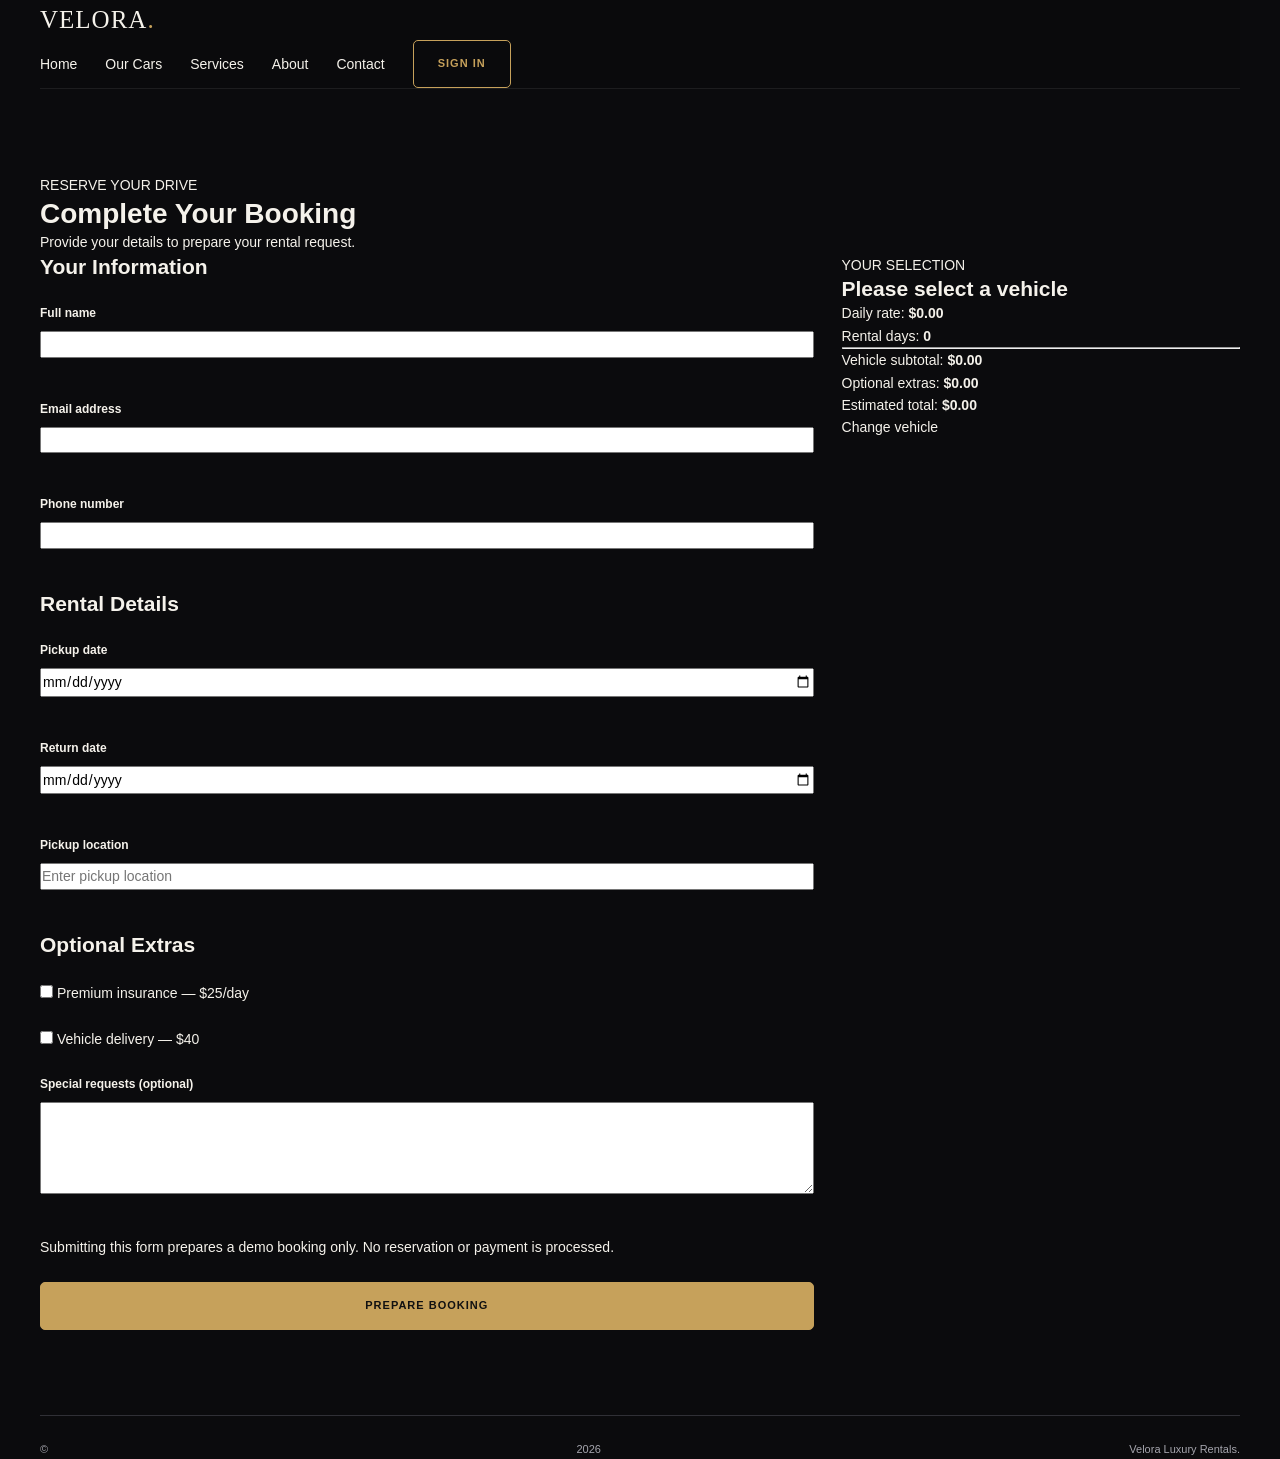
<file: pages/booking.html>
<!DOCTYPE html>
<html lang="en">
<head>
    <meta charset="UTF-8">
    <meta name="viewport" content="width=device-width, initial-scale=1">
    <title>Book Your Vehicle | Velora</title>
    <link rel="stylesheet" href="../css/style.css">
    <link rel="stylesheet" href="../css/booking.css">
    <link rel="stylesheet" href="../css/responsive.css">
</head>
<body>
<header class="site-header"><nav class="navbar container">
    <a href="../index.html" class="logo">VELORA<span>.</span></a>
    <button class="menu-toggle" type="button" aria-label="Open navigation menu" aria-expanded="false">☰</button>
    <div class="nav-menu"><a href="../index.html">Home</a><a href="cars.html">Our Cars</a><a href="services.html">Services</a><a href="about.html">About</a><a href="contact.html">Contact</a><a href="login.html" class="btn btn-outline">Sign In</a></div>
</nav></header>

<main class="container section">
    <div class="section-heading"><p class="eyebrow">RESERVE YOUR DRIVE</p><h1>Complete Your Booking</h1><p>Provide your details to prepare your rental request.</p></div>

    <div class="booking-layout">
        <form class="booking-form" data-booking-form>
            <h2>Your Information</h2>
            <div class="form-group"><label for="fullName">Full name</label><input id="fullName" name="fullName" autocomplete="name" required maxlength="100"></div>
            <div class="form-group"><label for="email">Email address</label><input id="email" name="email" type="email" autocomplete="email" required></div>
            <div class="form-group"><label for="phone">Phone number</label><input id="phone" name="phone" type="tel" autocomplete="tel" required></div>

            <h2>Rental Details</h2>
            <div class="form-group"><label for="pickupDate">Pickup date</label><input id="pickupDate" name="pickupDate" data-pickup-date type="date" required></div>
            <div class="form-group"><label for="returnDate">Return date</label><input id="returnDate" name="returnDate" data-return-date type="date" required></div>
            <div class="form-group"><label for="pickupLocation">Pickup location</label><input id="pickupLocation" name="pickupLocation" required placeholder="Enter pickup location"></div>

            <h2>Optional Extras</h2>
            <label class="extra-option"><input type="checkbox" data-extra-type="daily" data-price="25"> Premium insurance — $25/day</label>
            <label class="extra-option"><input type="checkbox" data-extra-type="once" data-price="40"> Vehicle delivery — $40</label>

            <div class="form-group"><label for="notes">Special requests (optional)</label><textarea id="notes" name="notes" rows="4" maxlength="1000"></textarea></div>
            <p class="small-note">Submitting this form prepares a demo booking only. No reservation or payment is processed.</p>
            <div data-booking-message hidden></div>
            <div data-booking-confirmation hidden></div>
            <button type="submit" class="btn">Prepare Booking</button>
        </form>

        <aside class="booking-summary">
            <p class="eyebrow">YOUR SELECTION</p>
            <h2 data-booking-car>Selected vehicle</h2>
            <p>Daily rate: <strong data-booking-rate>$0</strong></p>
            <p>Rental days: <strong data-booking-days>0</strong></p>
            <hr>
            <p>Vehicle subtotal: <strong data-booking-subtotal>$0</strong></p>
            <p>Optional extras: <strong data-booking-extras>$0</strong></p>
            <p class="booking-total">Estimated total: <strong data-booking-total>$0</strong></p>
            <a href="cars.html">Change vehicle</a>
        </aside>
    </div>
</main>

<footer class="site-footer"><div class="container footer-bottom">© <span data-current-year></span> Velora Luxury Rentals.</div></footer>
<script src="../javascript/main.js" defer></script>
<script src="../javascript/booking.js" defer></script>
</body>
</html>
</file>
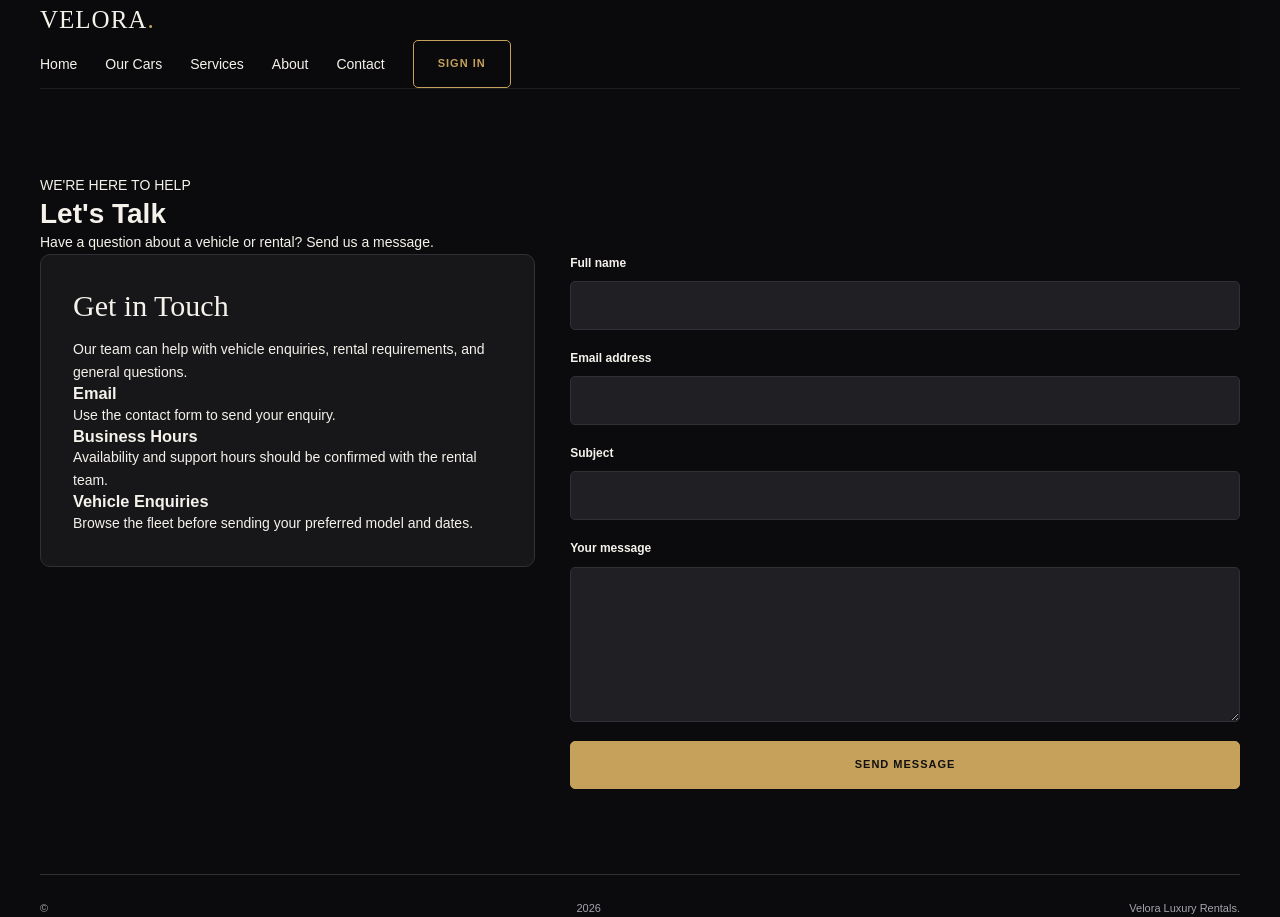
<file: pages/contact.html>
<!DOCTYPE html>
<html lang="en">
<head>
    <meta charset="UTF-8">
    <meta name="viewport" content="width=device-width, initial-scale=1">
    <title>Contact Us | Velora</title>
    <link rel="stylesheet" href="../css/style.css">
    <link rel="stylesheet" href="../css/contact.css">
    <link rel="stylesheet" href="../css/responsive.css">
</head>
<body>
<header class="site-header"><nav class="navbar container">
    <a href="../index.html" class="logo">VELORA<span>.</span></a>
    <button class="menu-toggle" type="button" aria-label="Open navigation menu" aria-expanded="false">☰</button>
    <div class="nav-menu"><a href="../index.html">Home</a><a href="cars.html">Our Cars</a><a href="services.html">Services</a><a href="about.html">About</a><a href="contact.html" class="active">Contact</a><a href="login.html" class="btn btn-outline">Sign In</a></div>
</nav></header>

<main class="container section">
    <div class="section-heading"><p class="eyebrow">WE'RE HERE TO HELP</p><h1>Let's Talk</h1><p>Have a question about a vehicle or rental? Send us a message.</p></div>
    <div class="contact-layout">
        <section class="contact-info">
            <h2>Get in Touch</h2>
            <p>Our team can help with vehicle enquiries, rental requirements, and general questions.</p>
            <h3>Email</h3><p>Use the contact form to send your enquiry.</p>
            <h3>Business Hours</h3><p>Availability and support hours should be confirmed with the rental team.</p>
            <h3>Vehicle Enquiries</h3><p><a href="cars.html">Browse the fleet</a> before sending your preferred model and dates.</p>
        </section>
        <form class="contact-form" data-contact-form>
            <div class="form-group"><label for="contactName">Full name</label><input id="contactName" name="name" type="text" required maxlength="100" autocomplete="name"></div>
            <div class="form-group"><label for="contactEmail">Email address</label><input id="contactEmail" name="email" type="email" required maxlength="254" autocomplete="email"></div>
            <div class="form-group"><label for="contactSubject">Subject</label><input id="contactSubject" name="subject" type="text" required maxlength="150"></div>
            <div class="form-group"><label for="contactMessage">Your message</label><textarea id="contactMessage" name="message" rows="6" required maxlength="5000"></textarea></div>
            <div hidden aria-hidden="true"><label for="website">Website</label><input id="website" name="website" tabindex="-1" autocomplete="off"></div>
            <div data-contact-message hidden></div>
            <button type="submit" class="btn">Send Message</button>
        </form>
    </div>
</main>

<footer class="site-footer"><div class="container footer-bottom">© <span data-current-year></span> Velora Luxury Rentals.</div></footer>
<script src="../javascript/main.js" defer></script>
<script src="../javascript/contact.js" defer></script>
</body>
</html>
</file>
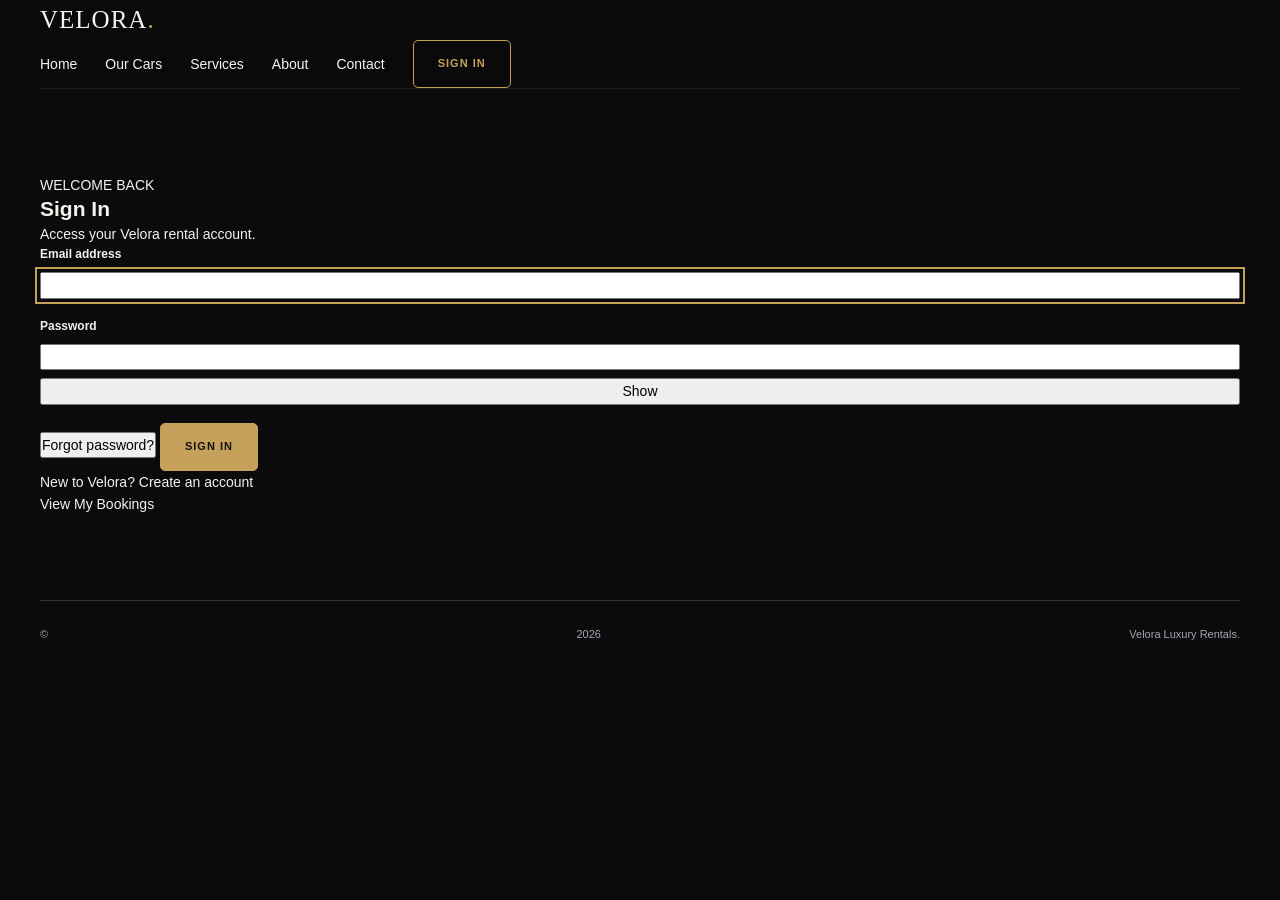
<file: pages/login.html>
<!DOCTYPE html>
<html lang="en">
<head>
    <meta charset="UTF-8">
    <meta name="viewport" content="width=device-width, initial-scale=1">
    <title>Sign In | Velora</title>
    <link rel="stylesheet" href="../css/style.css">
    <link rel="stylesheet" href="../css/auth.css">
    <link rel="stylesheet" href="../css/responsive.css">
</head>
<body>
<header class="site-header"><nav class="navbar container">
    <a href="../index.html" class="logo">VELORA<span>.</span></a>
    <button class="menu-toggle" type="button" aria-label="Open navigation menu" aria-expanded="false">☰</button>
    <div class="nav-menu"><a href="../index.html">Home</a><a href="cars.html">Our Cars</a><a href="services.html">Services</a><a href="about.html">About</a><a href="contact.html">Contact</a><a href="login.html" class="btn btn-outline active">Sign In</a></div>
</nav></header>

<main class="auth-section container section">
    <section class="auth-card" id="loginPanel">
        <p class="eyebrow">WELCOME BACK</p>
        <h1>Sign In</h1>
        <p>Access your Velora rental account.</p>

        <form id="loginForm">
            <div class="form-group"><label for="loginEmail">Email address</label><input id="loginEmail" name="email" type="email" required autocomplete="email"></div>
            <div class="form-group">
                <label for="loginPassword">Password</label>
                <input id="loginPassword" name="password" type="password" required minlength="8" autocomplete="current-password">
                <button type="button" data-toggle-password data-target="loginPassword" aria-label="Show password">Show</button>
            </div>
            <button type="button" data-forgot-password class="text-link">Forgot password?</button>
            <button type="submit" class="btn">Sign In</button>
        </form>

        <p>New to Velora? <a href="register.html">Create an account</a></p>
        <p><a href="my-bookings.html">View My Bookings</a></p>
    </section>
</main>

<footer class="site-footer"><div class="container footer-bottom">© <span data-current-year></span> Velora Luxury Rentals.</div></footer>
<script src="../javascript/main.js" defer></script>
<script src="../javascript/auth.js" defer></script>
</body>
</html>
</file>
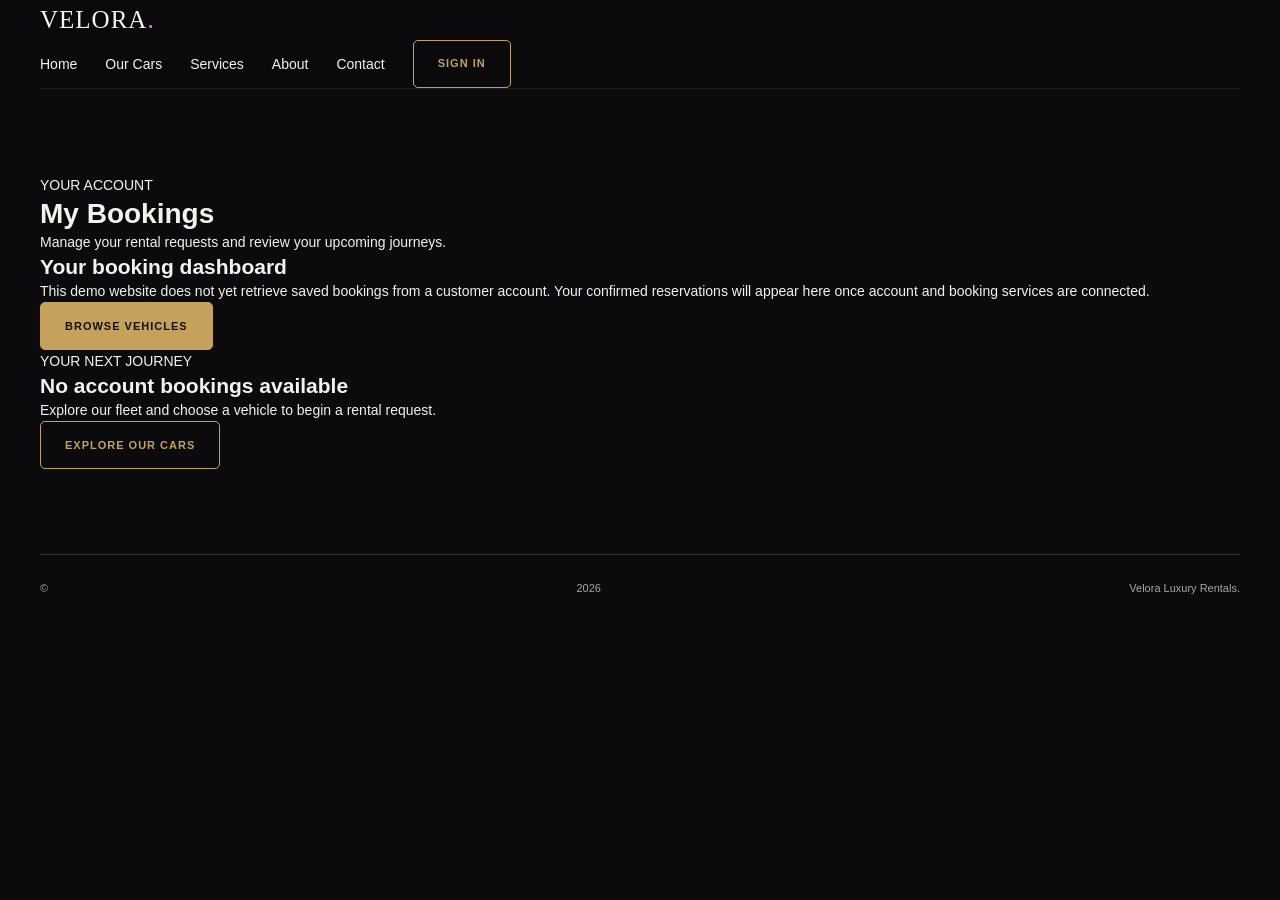
<file: pages/my-bookings.html>
<!DOCTYPE html>
<html lang="en">
<head>
    <meta charset="UTF-8">
    <meta name="viewport" content="width=device-width, initial-scale=1">
    <title>My Bookings | Velora</title>
    <link rel="stylesheet" href="../css/style.css">
    <link rel="stylesheet" href="../css/responsive.css">
</head>
<body>
<header class="site-header"><nav class="navbar container">
    <a href="../index.html" class="logo">VELORA<span>.</span></a>
    <button class="menu-toggle" type="button" aria-label="Open navigation menu" aria-expanded="false">☰</button>
    <div class="nav-menu"><a href="../index.html">Home</a><a href="cars.html">Our Cars</a><a href="services.html">Services</a><a href="about.html">About</a><a href="contact.html">Contact</a><a href="login.html" class="btn btn-outline">Sign In</a></div>
</nav></header>

<main class="container section">
    <div class="section-heading">
        <p class="eyebrow">YOUR ACCOUNT</p>
        <h1>My Bookings</h1>
        <p>Manage your rental requests and review your upcoming journeys.</p>
    </div>

    <section class="booking-dashboard">
        <div class="dashboard-notice">
            <h2>Your booking dashboard</h2>
            <p>This demo website does not yet retrieve saved bookings from a customer account. Your confirmed reservations will appear here once account and booking services are connected.</p>
            <a href="cars.html" class="btn">Browse Vehicles</a>
        </div>

        <div class="booking-empty-state">
            <p class="eyebrow">YOUR NEXT JOURNEY</p>
            <h2>No account bookings available</h2>
            <p>Explore our fleet and choose a vehicle to begin a rental request.</p>
            <a href="cars.html" class="btn btn-outline">Explore Our Cars</a>
        </div>
    </section>
</main>

<footer class="site-footer"><div class="container footer-bottom">© <span data-current-year></span> Velora Luxury Rentals.</div></footer>
<script src="../javascript/main.js" defer></script>
</body>
</html>
</file>
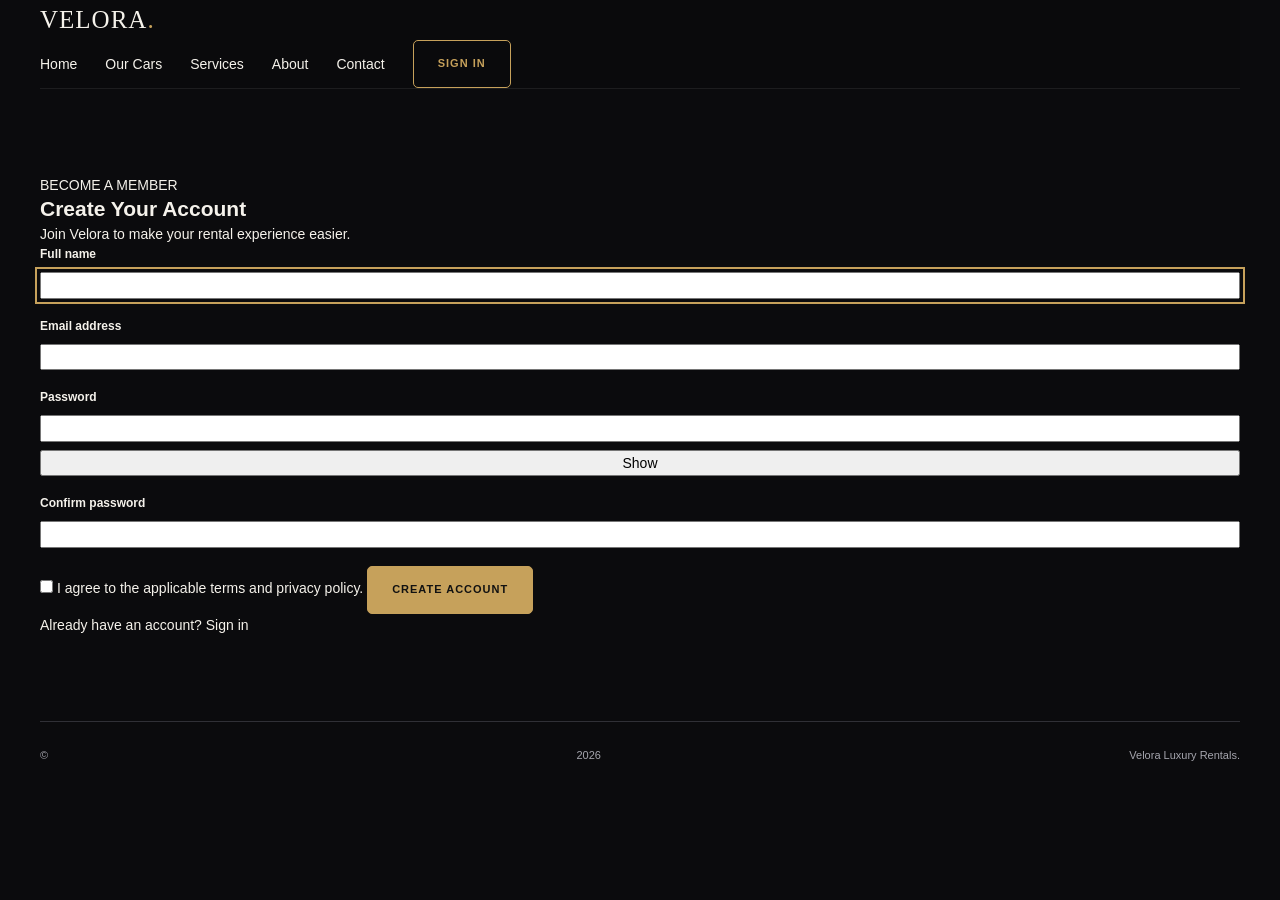
<file: pages/register.html>
<!DOCTYPE html>
<html lang="en">
<head>
    <meta charset="UTF-8">
    <meta name="viewport" content="width=device-width, initial-scale=1">
    <title>Create Account | Velora</title>
    <link rel="stylesheet" href="../css/style.css">
    <link rel="stylesheet" href="../css/auth.css">
    <link rel="stylesheet" href="../css/responsive.css">
</head>
<body>
<header class="site-header"><nav class="navbar container">
    <a href="../index.html" class="logo">VELORA<span>.</span></a>
    <button class="menu-toggle" type="button" aria-label="Open navigation menu" aria-expanded="false">☰</button>
    <div class="nav-menu"><a href="../index.html">Home</a><a href="cars.html">Our Cars</a><a href="services.html">Services</a><a href="about.html">About</a><a href="contact.html">Contact</a><a href="login.html" class="btn btn-outline">Sign In</a></div>
</nav></header>

<main class="auth-section container section">
    <section class="auth-card" id="registerPanel">
        <p class="eyebrow">BECOME A MEMBER</p>
        <h1>Create Your Account</h1>
        <p>Join Velora to make your rental experience easier.</p>

        <form id="registerForm">
            <div class="form-group"><label for="fullName">Full name</label><input id="fullName" name="fullName" type="text" required maxlength="100" autocomplete="name"></div>
            <div class="form-group"><label for="registerEmail">Email address</label><input id="registerEmail" name="email" type="email" required autocomplete="email"></div>
            <div class="form-group">
                <label for="registerPassword">Password</label>
                <input id="registerPassword" name="password" type="password" required minlength="8" autocomplete="new-password">
                <button type="button" data-toggle-password data-target="registerPassword" aria-label="Show password">Show</button>
            </div>
            <div class="form-group">
                <label for="confirmPassword">Confirm password</label>
                <input id="confirmPassword" name="confirmPassword" type="password" required minlength="8" autocomplete="new-password">
            </div>
            <label class="checkbox-label"><input type="checkbox" name="terms" required> I agree to the applicable terms and privacy policy.</label>
            <button type="submit" class="btn">Create Account</button>
        </form>

        <p>Already have an account? <a href="login.html">Sign in</a></p>
    </section>
</main>

<footer class="site-footer"><div class="container footer-bottom">© <span data-current-year></span> Velora Luxury Rentals.</div></footer>
<script src="../javascript/main.js" defer></script>
<script src="../javascript/auth.js" defer></script>
</body>
</html>
</file>
<file: css/style.css>
/* ==========================================
   LUXURY CAR RENTAL - GLOBAL STYLES
   File: css/style.css
========================================== */

:root {
    --bg: #0b0b0d;
    --bg-light: #111114;
    --card: #17171a;
    --input-bg: #202024;
    --gold: #c6a15b;
    --gold-light: #dfbd7a;
    --white: #f5f2eb;
    --muted: #a5a5ad;
    --border: #303036;
    --success: #65d6a0;
    --danger: #ff6b6b;
    --container: 1200px;
    --transition: 0.3s ease;
}

/* Reset */

* {
    margin: 0;
    padding: 0;
    box-sizing: border-box;
}

html {
    scroll-behavior: smooth;
    scroll-padding-top: 90px;
}

body {
    min-height: 100vh;
    background: var(--bg);
    color: var(--white);
    font-family: Arial, Helvetica, sans-serif;
    font-size: 14px;
    line-height: 1.6;
}

body,
button,
input,
select,
textarea {
    font-family: Arial, Helvetica, sans-serif;
}

img {
    display: block;
    max-width: 100%;
}

a {
    color: inherit;
    text-decoration: none;
}

button,
input,
select,
textarea {
    font: inherit;
}

button {
    cursor: pointer;
}

button:disabled {
    cursor: not-allowed;
    opacity: 0.6;
}

ul,
ol {
    list-style: none;
}

h1,
h2,
h3,
h4 {
    line-height: 1.25;
}

::selection {
    background: var(--gold);
    color: #111;
}

/* Reusable Container */

.container {
    width: min(100% - 48px, var(--container));
    margin-inline: auto;
}

.section {
    padding: 85px 0;
}

.section-header {
    max-width: 700px;
    margin: 0 auto 45px;
    text-align: center;
}

.section-label {
    display: inline-block;
    margin-bottom: 14px;
    color: var(--gold);
    font-size: 11px;
    font-weight: 700;
    letter-spacing: 4px;
    text-transform: uppercase;
}

.section-title {
    margin-bottom: 17px;
    font-family: Georgia, "Times New Roman", serif;
    font-size: clamp(30px, 4vw, 46px);
    font-weight: 400;
}

.section-description {
    color: var(--muted);
    font-size: 14px;
    line-height: 1.9;
}

/* Navigation */

.navbar {
    position: sticky;
    top: 0;
    z-index: 1000;
    border-bottom: 1px solid rgba(255, 255, 255, 0.08);
    background: rgba(11, 11, 13, 0.96);
    backdrop-filter: blur(15px);
}

.nav-container {
    display: flex;
    min-height: 82px;
    align-items: center;
    justify-content: space-between;
    gap: 25px;
}

.logo {
    flex-shrink: 0;
    color: var(--white);
    font-family: Georgia, "Times New Roman", serif;
    font-size: 25px;
    letter-spacing: 1px;
}

.logo span {
    color: var(--gold);
}

.logo small {
    display: block;
    margin-top: -3px;
    color: var(--muted);
    font-family: Arial, sans-serif;
    font-size: 9px;
    letter-spacing: 4px;
    text-transform: uppercase;
}

.nav-menu {
    display: flex;
    align-items: center;
    gap: 28px;
}

.nav-link {
    position: relative;
    padding: 8px 0;
    color: var(--muted);
    font-size: 12px;
    transition: color var(--transition);
}

.nav-link:hover,
.nav-link.active {
    color: var(--gold);
}

.nav-link.active::after {
    position: absolute;
    right: 0;
    bottom: 0;
    left: 0;
    height: 1px;
    background: var(--gold);
    content: "";
}

.nav-actions {
    display: flex;
    align-items: center;
    gap: 12px;
}

.menu-toggle {
    display: none;
    width: 44px;
    height: 44px;
    border: 1px solid var(--border);
    border-radius: 6px;
    background: transparent;
    color: var(--white);
    font-size: 23px;
}

/* Buttons */

.btn {
    display: inline-flex;
    min-height: 48px;
    align-items: center;
    justify-content: center;
    gap: 8px;
    padding: 13px 24px;
    border: 1px solid var(--gold);
    border-radius: 5px;
    background: var(--gold);
    color: #111;
    font-size: 11px;
    font-weight: 700;
    letter-spacing: 1px;
    text-align: center;
    text-transform: uppercase;
    transition: background var(--transition),
                border-color var(--transition),
                transform var(--transition);
}

.btn:hover {
    transform: translateY(-2px);
    border-color: var(--gold-light);
    background: var(--gold-light);
}

.btn-outline {
    background: transparent;
    color: var(--gold);
}

.btn-outline:hover {
    background: rgba(198, 161, 91, 0.1);
    color: var(--gold-light);
}

.btn-dark {
    border-color: var(--border);
    background: var(--card);
    color: var(--white);
}

.btn-dark:hover {
    border-color: var(--gold);
    background: var(--input-bg);
}

/* Hero */

.hero {
    position: relative;
    display: flex;
    min-height: 650px;
    align-items: center;
    overflow: hidden;
    background:
        linear-gradient(
            90deg,
            rgba(11, 11, 13, 0.96) 0%,
            rgba(11, 11, 13, 0.75) 48%,
            rgba(11, 11, 13, 0.15) 100%
        ),
        url("../images/hero-car.jpg") center / cover no-repeat,
        var(--bg-light);
}

.hero-content {
    max-width: 720px;
    padding: 90px 0;
}

.hero-label {
    display: inline-block;
    margin-bottom: 20px;
    color: var(--gold);
    font-size: 11px;
    font-weight: 700;
    letter-spacing: 4px;
    text-transform: uppercase;
}

.hero-title {
    margin-bottom: 25px;
    font-family: Georgia, "Times New Roman", serif;
    font-size: clamp(42px, 6vw, 76px);
    font-weight: 400;
    line-height: 1.12;
}

.hero-title span {
    color: var(--gold);
}

.hero-description {
    max-width: 550px;
    margin-bottom: 32px;
    color: #c2c2c8;
    font-size: 15px;
    line-height: 1.9;
}

.hero-actions {
    display: flex;
    flex-wrap: wrap;
    gap: 14px;
}

/* Feature Grid */

.features-grid {
    display: grid;
    grid-template-columns: repeat(3, minmax(0, 1fr));
    gap: 24px;
}

.feature-card {
    padding: 30px;
    border: 1px solid var(--border);
    border-radius: 8px;
    background: var(--card);
    transition: border-color var(--transition),
                transform var(--transition);
}

.feature-card:hover {
    transform: translateY(-5px);
    border-color: var(--gold);
}

.feature-icon {
    margin-bottom: 18px;
    color: var(--gold);
    font-size: 30px;
}

.feature-card h3 {
    margin-bottom: 12px;
    font-family: Georgia, "Times New Roman", serif;
    font-size: 23px;
    font-weight: 400;
}

.feature-card p {
    color: var(--muted);
    font-size: 13px;
    line-height: 1.9;
}

/* Generic Card Grid */

.card-grid {
    display: grid;
    grid-template-columns: repeat(3, minmax(0, 1fr));
    gap: 24px;
}

.card {
    overflow: hidden;
    border: 1px solid var(--border);
    border-radius: 9px;
    background: var(--card);
    transition: border-color var(--transition),
                transform var(--transition);
}

.card:hover {
    transform: translateY(-4px);
    border-color: rgba(198, 161, 91, 0.6);
}

.card-image {
    width: 100%;
    aspect-ratio: 16 / 10;
    object-fit: cover;
    background: var(--input-bg);
}

.card-body {
    padding: 22px;
}

.card h3 {
    margin-bottom: 10px;
    font-family: Georgia, "Times New Roman", serif;
    font-size: 23px;
    font-weight: 400;
}

.card p {
    color: var(--muted);
    line-height: 1.8;
}

/* Forms */

.form-group {
    display: flex;
    flex-direction: column;
    gap: 8px;
    margin-bottom: 18px;
}

.form-group label {
    color: var(--white);
    font-size: 12px;
    font-weight: 600;
}

.form-control {
    width: 100%;
    min-height: 48px;
    padding: 12px 14px;
    border: 1px solid var(--border);
    border-radius: 5px;
    outline: none;
    background: var(--input-bg);
    color: var(--white);
    transition: border-color var(--transition),
                box-shadow var(--transition);
}

.form-control::placeholder {
    color: #777780;
}

.form-control:focus {
    border-color: var(--gold);
    box-shadow: 0 0 0 3px rgba(198, 161, 91, 0.12);
}

textarea.form-control {
    min-height: 140px;
    resize: vertical;
}

select.form-control,
input[type="date"].form-control,
input[type="time"].form-control {
    color-scheme: dark;
}

/* Page Banner */

.page-banner {
    padding: 85px 0;
    border-bottom: 1px solid var(--border);
    background:
        linear-gradient(
            120deg,
            rgba(198, 161, 91, 0.08),
            transparent 70%
        ),
        var(--bg-light);
    text-align: center;
}

.page-banner h1 {
    margin-bottom: 15px;
    font-family: Georgia, "Times New Roman", serif;
    font-size: clamp(36px, 5vw, 55px);
    font-weight: 400;
}

.page-banner p {
    max-width: 650px;
    margin: auto;
    color: var(--muted);
    line-height: 1.9;
}

/* Breadcrumb */

.breadcrumb {
    display: flex;
    flex-wrap: wrap;
    gap: 10px;
    margin-bottom: 25px;
    color: var(--muted);
    font-size: 12px;
}

.breadcrumb a:hover {
    color: var(--gold);
}

/* Newsletter */

.newsletter {
    padding: 55px 25px;
    border: 1px solid rgba(198, 161, 91, 0.35);
    border-radius: 10px;
    background: var(--card);
    text-align: center;
}

.newsletter h2 {
    margin-bottom: 15px;
    font-family: Georgia, "Times New Roman", serif;
    font-size: 35px;
    font-weight: 400;
}

.newsletter p {
    margin-bottom: 25px;
    color: var(--muted);
}

/* Footer */

.footer {
    padding: 65px 0 25px;
    border-top: 1px solid var(--border);
    background: #080809;
}

.footer-grid {
    display: grid;
    grid-template-columns: 1.5fr 1fr 1fr 1fr;
    gap: 35px;
    padding-bottom: 45px;
}

.footer-brand p {
    max-width: 300px;
    margin-top: 20px;
    color: var(--muted);
    font-size: 13px;
    line-height: 1.9;
}

.footer-column h3 {
    margin-bottom: 20px;
    font-size: 13px;
    letter-spacing: 1px;
}

.footer-links {
    display: flex;
    flex-direction: column;
    gap: 12px;
}

.footer-links a {
    color: var(--muted);
    font-size: 12px;
    transition: color var(--transition);
}

.footer-links a:hover {
    color: var(--gold);
}

.footer-bottom {
    display: flex;
    align-items: center;
    justify-content: space-between;
    flex-wrap: wrap;
    gap: 15px;
    padding-top: 25px;
    border-top: 1px solid var(--border);
    color: var(--muted);
    font-size: 11px;
}

/* Utility Classes */

.text-gold {
    color: var(--gold);
}

.text-muted {
    color: var(--muted);
}

.text-center {
    text-align: center;
}

.mt-20 {
    margin-top: 20px;
}

.mb-20 {
    margin-bottom: 20px;
}

.w-100 {
    width: 100%;
}

.hidden {
    display: none !important;
}

/* Accessibility */

:focus-visible {
    outline: 2px solid var(--gold);
    outline-offset: 3px;
}

@media (prefers-reduced-motion: reduce) {
    html {
        scroll-behavior: auto;
    }

    *,
    *::before,
    *::after {
        animation-duration: 0.01ms !important;
        transition-duration: 0.01ms !important;
    }
}
</file>
<file: css/booking.css>
* ---------- Variables ---------- */

:root {
    --booking-bg: #0b0b0d;
    --booking-card: #151518;
    --booking-input: #202024;
    --booking-gold: #c6a15b;
    --booking-gold-hover: #dfbd7a;
    --booking-text: #f5f2eb;
    --booking-muted: #a5a5ad;
    --booking-border: #303036;
    --booking-success: #65d6a0;
    --booking-danger: #ff6b6b;
}

/* ---------- Page ---------- */

.booking-page {
    min-height: 100vh;
    background: var(--booking-bg);
    color: var(--booking-text);
}

.booking-main {
    width: 100%;
    max-width: 1250px;
    margin: 0 auto;
    padding: 60px 24px 90px;
}

.booking-header {
    max-width: 700px;
    margin: 0 auto 45px;
    text-align: center;
}

.booking-eyebrow {
    display: inline-block;
    margin-bottom: 16px;
    color: var(--booking-gold);
    font-size: 12px;
    font-weight: 700;
    letter-spacing: 4px;
    text-transform: uppercase;
}

.booking-header h1 {
    margin: 0 0 16px;
    font-family: Georgia, "Times New Roman", serif;
    font-size: clamp(34px, 5vw, 54px);
    font-weight: 400;
    line-height: 1.15;
}

.booking-header p {
    margin: 0;
    color: var(--booking-muted);
    font-size: 15px;
    line-height: 1.8;
}

/* ---------- Progress Steps ---------- */

.booking-progress {
    display: flex;
    align-items: center;
    justify-content: center;
    max-width: 620px;
    margin: 0 auto 45px;
}

.booking-progress-step {
    display: flex;
    align-items: center;
    gap: 10px;
    color: var(--booking-muted);
    font-size: 13px;
    white-space: nowrap;
}

.booking-progress-number {
    display: flex;
    align-items: center;
    justify-content: center;
    width: 34px;
    height: 34px;
    border: 1px solid var(--booking-border);
    border-radius: 50%;
    font-size: 12px;
    font-weight: 700;
}

.booking-progress-step.active {
    color: var(--booking-text);
}

.booking-progress-step.active .booking-progress-number,
.booking-progress-step.completed .booking-progress-number {
    background: var(--booking-gold);
    border-color: var(--booking-gold);
    color: #111;
}

.booking-progress-line {
    flex: 1;
    min-width: 25px;
    max-width: 100px;
    height: 1px;
    margin: 0 18px;
    background: var(--booking-border);
}

/* ---------- Main Layout ---------- */

.booking-layout {
    display: grid;
    grid-template-columns: minmax(0, 1.65fr) minmax(300px, 0.85fr);
    align-items: start;
    gap: 28px;
}

.booking-form-column,
.booking-sidebar {
    min-width: 0;
}

.booking-sidebar {
    position: sticky;
    top: 25px;
}

/* ---------- Cards ---------- */

.booking-card {
    padding: 30px;
    margin-bottom: 24px;
    background: var(--booking-card);
    border: 1px solid var(--booking-border);
    border-radius: 12px;
}

.booking-card-header {
    display: flex;
    align-items: flex-start;
    gap: 15px;
    margin-bottom: 27px;
}

.booking-section-icon {
    display: flex;
    flex-shrink: 0;
    align-items: center;
    justify-content: center;
    width: 44px;
    height: 44px;
    border: 1px solid rgba(198, 161, 91, 0.35);
    border-radius: 8px;
    background: rgba(198, 161, 91, 0.08);
    color: var(--booking-gold);
    font-size: 20px;
}

.booking-card-header h2 {
    margin: 0 0 7px;
    font-family: Georgia, "Times New Roman", serif;
    font-size: 23px;
    font-weight: 400;
}

.booking-card-header p {
    margin: 0;
    color: var(--booking-muted);
    font-size: 13px;
    line-height: 1.6;
}

/* ---------- Forms ---------- */

.booking-form {
    display: flex;
    flex-direction: column;
    gap: 24px;
}

.booking-form-grid,
.booking-customer-grid {
    display: grid;
    grid-template-columns: repeat(2, minmax(0, 1fr));
    gap: 22px 18px;
}

.booking-field {
    display: flex;
    flex-direction: column;
    gap: 9px;
    min-width: 0;
}

.booking-field.full-width {
    grid-column: 1 / -1;
}

.booking-field label {
    color: #e4e4e7;
    font-size: 13px;
    font-weight: 600;
}

.booking-field .required {
    color: var(--booking-gold);
}

.booking-field input,
.booking-field select,
.booking-field textarea {
    width: 100%;
    min-height: 49px;
    padding: 13px 14px;
    border: 1px solid var(--booking-border);
    border-radius: 7px;
    outline: none;
    background: var(--booking-input);
    color: var(--booking-text);
    font-family: inherit;
    font-size: 14px;
    transition: border-color 0.25s ease,
                box-shadow 0.25s ease;
}

.booking-field textarea {
    min-height: 110px;
    resize: vertical;
}

.booking-field input::placeholder,
.booking-field textarea::placeholder {
    color: #777780;
}

.booking-field input:focus,
.booking-field select:focus,
.booking-field textarea:focus {
    border-color: var(--booking-gold);
    box-shadow: 0 0 0 3px rgba(198, 161, 91, 0.12);
}

.booking-field input:disabled,
.booking-field select:disabled,
.booking-field textarea:disabled {
    opacity: 0.6;
    cursor: not-allowed;
}

.booking-field input[type="date"],
.booking-field input[type="time"] {
    color-scheme: dark;
}

.booking-field input[type="date"]::-webkit-calendar-picker-indicator,
.booking-field input[type="time"]::-webkit-calendar-picker-indicator {
    cursor: pointer;
}

/* ---------- Location Fields ---------- */

.booking-location-field {
    position: relative;
}

.booking-location-field input {
    padding-left: 42px;
}

.booking-location-icon {
    position: absolute;
    left: 14px;
    bottom: 15px;
    color: var(--booking-gold);
    font-size: 16px;
    pointer-events: none;
}

.booking-location-note {
    color: var(--booking-muted);
    font-size: 11px;
    line-height: 1.5;
}

/* ---------- Optional Extras ---------- */

.booking-extras {
    display: flex;
    flex-direction: column;
    gap: 14px;
}

.booking-extra {
    display: flex;
    align-items: center;
    justify-content: space-between;
    gap: 15px;
    padding: 17px;
    border: 1px solid var(--booking-border);
    border-radius: 8px;
    transition: border-color 0.2s ease;
}

.booking-extra:hover {
    border-color: rgba(198, 161, 91, 0.55);
}

.booking-extra-info {
    display: flex;
    align-items: center;
    gap: 13px;
}

.booking-extra-info h3 {
    margin: 0 0 5px;
    font-size: 13px;
    font-weight: 600;
}

.booking-extra-info p {
    margin: 0;
    color: var(--booking-muted);
    font-size: 12px;
    line-height: 1.5;
}

.booking-extra-price {
    color: var(--booking-gold);
    font-size: 13px;
    font-weight: 600;
    white-space: nowrap;
}

.booking-checkbox {
    width: 17px;
    height: 17px;
    flex-shrink: 0;
    accent-color: var(--booking-gold);
    cursor: pointer;
}

/* ---------- Selected Vehicle ---------- */

.booking-car-image {
    display: block;
    width: 100%;
    aspect-ratio: 16 / 10;
    object-fit: cover;
    border-radius: 8px;
    background: #222;
}

.booking-car-details {
    padding-top: 20px;
}

.booking-car-category {
    display: inline-block;
    margin-bottom: 10px;
    color: var(--booking-gold);
    font-size: 10px;
    font-weight: 700;
    letter-spacing: 2px;
    text-transform: uppercase;
}

.booking-car-details h3 {
    margin: 0 0 10px;
    font-family: Georgia, "Times New Roman", serif;
    font-size: 25px;
    font-weight: 400;
}

.booking-car-description {
    margin: 0 0 18px;
    color: var(--booking-muted);
    font-size: 13px;
    line-height: 1.7;
}

.booking-car-specs {
    display: flex;
    flex-wrap: wrap;
    gap: 12px 18px;
    padding-bottom: 20px;
    border-bottom: 1px solid var(--booking-border);
}

.booking-car-spec {
    color: var(--booking-muted);
    font-size: 12px;
}

/* ---------- Price Summary ---------- */

.booking-price-card {
    margin-top: 24px;
}

.booking-price-header {
    margin: 0 0 24px;
    font-family: Georgia, "Times New Roman", serif;
    font-size: 24px;
    font-weight: 400;
}

.booking-price-rows {
    display: flex;
    flex-direction: column;
    gap: 17px;
}

.booking-price-row {
    display: flex;
    align-items: flex-start;
    justify-content: space-between;
    gap: 15px;
    color: var(--booking-muted);
    font-size: 13px;
    line-height: 1.5;
}

.booking-price-row span:last-child {
    color: var(--booking-text);
    text-align: right;
    white-space: nowrap;
}

.booking-price-row.discount span:last-child {
    color: var(--booking-success);
}

.booking-price-divider {
    height: 1px;
    margin: 23px 0;
    background: var(--booking-border);
}

.booking-price-total {
    display: flex;
    align-items: center;
    justify-content: space-between;
    gap: 15px;
}

.booking-price-total span:first-child {
    font-size: 14px;
    font-weight: 600;
}

.booking-price-total strong {
    color: var(--booking-gold);
    font-family: Georgia, "Times New Roman", serif;
    font-size: 30px;
    font-weight: 400;
    text-align: right;
}

.booking-price-note {
    margin: 13px 0 0;
    color: var(--booking-muted);
    font-size: 11px;
    line-height: 1.7;
}

/* ---------- Buttons ---------- */

.booking-btn {
    display: inline-flex;
    align-items: center;
    justify-content: center;
    gap: 10px;
    min-height: 51px;
    padding: 14px 22px;
    border: 1px solid var(--booking-gold);
    border-radius: 7px;
    background: var(--booking-gold);
    color: #111;
    font-size: 12px;
    font-weight: 700;
    letter-spacing: 1px;
    text-align: center;
    text-decoration: none;
    text-transform: uppercase;
    cursor: pointer;
    transition: background 0.25s ease,
                border-color 0.25s ease,
                transform 0.25s ease;
}

.booking-btn:hover {
    background: var(--booking-gold-hover);
    border-color: var(--booking-gold-hover);
    transform: translateY(-2px);
}

.booking-btn:active {
    transform: translateY(0);
}

.booking-btn:disabled {
    opacity: 0.55;
    cursor: not-allowed;
    transform: none;
}

.booking-btn-primary {
    width: 100%;
}

.booking-btn-outline {
    background: transparent;
    color: var(--booking-gold);
}

.booking-btn-outline:hover {
    background: rgba(198, 161, 91, 0.08);
    color: var(--booking-gold-hover);
}

.booking-actions {
    display: flex;
    justify-content: space-between;
    gap: 15px;
    margin-top: 10px;
}

.booking-actions .booking-btn {
    flex: 1;
}

/* ---------- Payment Options ---------- */

.booking-payment-options {
    display: grid;
    grid-template-columns: repeat(2, minmax(0, 1fr));
    gap: 14px;
}

.booking-payment-option {
    display: flex;
    align-items: center;
    gap: 11px;
    padding: 17px;
    border: 1px solid var(--booking-border);
    border-radius: 8px;
    cursor: pointer;
    transition: border-color 0.2s ease,
                background 0.2s ease;
}

.booking-payment-option:has(input:checked) {
    border-color: var(--booking-gold);
    background: rgba(198, 161, 91, 0.07);
}

.booking-payment-option input {
    accent-color: var(--booking-gold);
}

.booking-payment-option span {
    font-size: 13px;
}

/* ---------- Terms ---------- */

.booking-terms {
    display: flex;
    align-items: flex-start;
    gap: 10px;
    color: var(--booking-muted);
    font-size: 12px;
    line-height: 1.7;
}

.booking-terms input {
    flex-shrink: 0;
    margin-top: 4px;
    accent-color: var(--booking-gold);
}

.booking-terms a {
    color: var(--booking-gold);
    text-decoration: none;
}

.booking-terms a:hover {
    text-decoration: underline;
}

/* ---------- Validation and Alerts ---------- */

.booking-error {
    color: var(--booking-danger);
    font-size: 12px;
    line-height: 1.6;
}

.booking-success {
    color: var(--booking-success);
    font-size: 13px;
    line-height: 1.6;
}

.booking-message {
    display: none;
    padding: 15px;
    margin-bottom: 20px;
    border-radius: 8px;
    font-size: 13px;
    line-height: 1.7;
}

.booking-message.is-visible {
    display: block;
}

.booking-message.error {
    color: var(--booking-danger);
    background: rgba(255, 107, 107, 0.08);
    border: 1px solid rgba(255, 107, 107, 0.25);
}

.booking-message.success {
    color: var(--booking-success);
    background: rgba(101, 214, 160, 0.08);
    border: 1px solid rgba(101, 214, 160, 0.25);
}

.booking-field input.is-invalid,
.booking-field select.is-invalid,
.booking-field textarea.is-invalid {
    border-color: var(--booking-danger);
}

/* ---------- Booking Confirmation ---------- */

.booking-confirmation {
    max-width: 720px;
    margin: 0 auto;
    padding: 45px 35px;
    background: var(--booking-card);
    border: 1px solid var(--booking-border);
    border-radius: 12px;
    text-align: center;
}

.booking-confirmation-icon {
    display: flex;
    align-items: center;
    justify-content: center;
    width: 76px;
    height: 76px;
    margin: 0 auto 25px;
    border: 1px solid rgba(101, 214, 160, 0.4);
    border-radius: 50%;
    background: rgba(101, 214, 160, 0.08);
    color: var(--booking-success);
    font-size: 32px;
}

.booking-confirmation h1 {
    margin: 0 0 15px;
    font-family: Georgia, "Times New Roman", serif;
    font-size: 36px;
    font-weight: 400;
}

.booking-confirmation p {
    color: var(--booking-muted);
    font-size: 14px;
    line-height: 1.8;
}

.booking-reference {
    display: inline-block;
    margin: 15px 0 25px;
    padding: 13px 20px;
    border: 1px dashed var(--booking-gold);
    border-radius: 7px;
    color: var(--booking-gold);
    font-size: 14px;
    font-weight: 700;
    letter-spacing: 1.5px;
}

/* ---------- Accessibility ---------- */

.booking-page a:focus-visible,
.booking-page button:focus-visible,
.booking-page input:focus-visible,
.booking-page select:focus-visible,
.booking-page textarea:focus-visible {
    outline: 2px solid var(--booking-gold);
    outline-offset: 3px;
}

/* ---------- Tablet ---------- */

@media (max-width: 950px) {
    .booking-main {
        padding: 45px 20px 70px;
    }

    .booking-layout {
        grid-template-columns: minmax(0, 1fr);
    }

    .booking-sidebar {
        position: static;
        display: grid;
        grid-template-columns: repeat(2, minmax(0, 1fr));
        align-items: start;
        gap: 20px;
    }

    .booking-sidebar .booking-card {
        margin-bottom: 0;
    }

    .booking-sidebar .booking-price-card {
        margin-top: 0;
    }
}

/* ---------- Mobile ---------- */

@media (max-width: 600px) {
    .booking-main {
        padding: 35px 14px 55px;
    }

    .booking-header {
        margin-bottom: 30px;
    }

    .booking-header h1 {
        font-size: 35px;
    }

    .booking-header p {
        font-size: 13px;
    }

    .booking-progress {
        margin-bottom: 30px;
    }

    .booking-progress-step {
        flex-direction: column;
        gap: 7px;
        font-size: 10px;
        text-align: center;
    }

    .booking-progress-line {
        min-width: 18px;
        margin: 0 8px;
        transform: translateY(-9px);
    }

    .booking-card {
        padding: 22px 18px;
        margin-bottom: 18px;
    }

    .booking-card-header {
        gap: 12px;
        margin-bottom: 23px;
    }

    .booking-section-icon {
        width: 38px;
        height: 38px;
        font-size: 17px;
    }

    .booking-card-header h2 {
        font-size: 21px;
    }

    .booking-form-grid,
    .booking-customer-grid {
        grid-template-columns: 1fr;
        gap: 18px;
    }

    .booking-sidebar {
        grid-template-columns: 1fr;
        gap: 18px;
    }

    .booking-payment-options {
        grid-template-columns: 1fr;
    }

    .booking-extra {
        padding: 14px 12px;
    }

    .booking-price-total strong {
        font-size: 26px;
    }

    .booking-actions {
        flex-direction: column-reverse;
    }

    .booking-actions .booking-btn {
        width: 100%;
    }

    .booking-confirmation {
        padding: 35px 20px;
    }

    .booking-confirmation h1 {
        font-size: 30px;
    }
}

/* ---------- Reduced Motion ---------- */

@media (prefers-reduced-motion: reduce) {
    .booking-page *,
    .booking-page *::before,
    .booking-page *::after {
        scroll-behavior: auto !important;
        animation-duration: 0.01ms !important;
        animation-iteration-count: 1 !important;
        transition-duration: 0.01ms !important;
    }
}
</file>
<file: css/responsive.css>
/* ==========================================
   LUXURY CAR RENTAL - RESPONSIVE STYLES
   File: css/responsive.css
========================================== */

/* ---------- Large Tablets ---------- */

@media (max-width: 1100px) {
    .container {
        width: min(100% - 40px, var(--container));
    }

    .nav-menu {
        gap: 18px;
    }

    .features-grid,
    .card-grid {
        gap: 18px;
    }

    .footer-grid {
        grid-template-columns: repeat(2, minmax(0, 1fr));
    }
}

/* ---------- Tablets ---------- */

@media (max-width: 900px) {
    .section {
        padding: 65px 0;
    }

    .nav-container {
        min-height: 72px;
    }

    .menu-toggle {
        display: inline-flex;
        align-items: center;
        justify-content: center;
    }

    .nav-menu {
        position: absolute;
        top: 100%;
        right: 0;
        left: 0;
        display: none;
        align-items: stretch;
        flex-direction: column;
        gap: 0;
        padding: 15px 24px 22px;
        border-bottom: 1px solid var(--border);
        background: #0b0b0d;
    }

    .nav-menu.open {
        display: flex;
    }

    .nav-link {
        display: block;
        padding: 14px 0;
        border-bottom: 1px solid rgba(255, 255, 255, 0.05);
    }

    .nav-link.active::after {
        display: none;
    }

    .nav-actions {
        gap: 8px;
    }

    .hero {
        min-height: 560px;
        background-position: center;
    }

    .hero-content {
        max-width: 600px;
    }

    .features-grid {
        grid-template-columns: repeat(2, minmax(0, 1fr));
    }

    .card-grid {
        grid-template-columns: repeat(2, minmax(0, 1fr));
    }

    .footer-grid {
        gap: 30px;
    }
}

/* ---------- Mobile ---------- */

@media (max-width: 600px) {
    .container {
        width: calc(100% - 30px);
    }

    .section {
        padding: 50px 0;
    }

    .section-header {
        margin-bottom: 30px;
    }

    .section-title {
        font-size: 31px;
    }

    .section-description {
        font-size: 13px;
    }

    .logo {
        font-size: 21px;
    }

    .logo small {
        font-size: 8px;
        letter-spacing: 3px;
    }

    .nav-container {
        min-height: 68px;
        gap: 12px;
    }

    .nav-actions .btn {
        min-height: 40px;
        padding: 10px 12px;
        font-size: 9px;
    }

    .menu-toggle {
        width: 40px;
        height: 40px;
    }

    .nav-menu {
        padding-right: 15px;
        padding-left: 15px;
    }

    .hero {
        min-height: 520px;
        background-position: 58% center;
    }

    .hero-content {
        padding: 65px 0;
    }

    .hero-label {
        font-size: 10px;
        letter-spacing: 3px;
    }

    .hero-title {
        font-size: clamp(38px, 10vw, 52px);
    }

    .hero-description {
        font-size: 13px;
    }

    .hero-actions {
        align-items: stretch;
        flex-direction: column;
    }

    .hero-actions .btn {
        width: 100%;
    }

    .features-grid,
    .card-grid {
        grid-template-columns: 1fr;
    }

    .feature-card {
        padding: 25px;
    }

    .card-body {
        padding: 18px;
    }

    .page-banner {
        padding: 60px 0;
    }

    .page-banner h1 {
        font-size: 36px;
    }

    .newsletter {
        padding: 35px 18px;
    }

    .newsletter h2 {
        font-size: 29px;
    }

    .footer {
        padding-top: 45px;
    }

    .footer-grid {
        grid-template-columns: 1fr;
        gap: 30px;
        padding-bottom: 30px;
    }

    .footer-bottom {
        align-items: flex-start;
        flex-direction: column;
    }
}

/* ---------- Very Small Screens ---------- */

@media (max-width: 380px) {
    .container {
        width: calc(100% - 24px);
    }

    .logo {
        font-size: 18px;
    }

    .nav-container {
        gap: 8px;
    }

    .nav-actions .btn {
        padding: 9px;
        font-size: 8px;
    }

    .menu-toggle {
        width: 36px;
        height: 36px;
    }

    .hero-title {
        font-size: 36px;
    }

    .section-title {
        font-size: 28px;
    }

    .btn {
        padding: 12px 17px;
    }
}

/* ---------- Landscape Phones ---------- */

@media (max-height: 500px) and (orientation: landscape) {
    .hero {
        min-height: 420px;
    }

    .hero-content {
        padding: 45px 0;
    }
}

/* ---------- Reduced Motion ---------- */

@media (prefers-reduced-motion: reduce) {
    html {
        scroll-behavior: auto;
    }

    *,
    *::before,
    *::after {
        animation-duration: 0.01ms !important;
        animation-iteration-count: 1 !important;
        transition-duration: 0.01ms !important;
    }
}
</file>
<file: css/contact.css>
/* ==========================================
   LUXURY CAR RENTAL - CONTACT PAGE
   File: css/contact.css
========================================== */

.contact-page {
    background: var(--bg);
    color: var(--white);
}

.contact-section {
    padding: 75px 0 90px;
}

.contact-layout {
    display: grid;
    grid-template-columns: minmax(0, 0.85fr) minmax(0, 1.15fr);
    align-items: start;
    gap: 35px;
}

.contact-info {
    padding: 32px;
    border: 1px solid var(--border);
    border-radius: 10px;
    background: var(--card);
}

.contact-info h2,
.contact-form-card h2 {
    margin-bottom: 14px;
    font-family: Georgia, "Times New Roman", serif;
    font-size: 30px;
    font-weight: 400;
}

.contact-intro {
    margin-bottom: 30px;
    color: var(--muted);
    font-size: 13px;
    line-height: 1.9;
}

/* Contact Details */

.contact-details {
    display: flex;
    flex-direction: column;
    gap: 24px;
}

.contact-item {
    display: flex;
    align-items: flex-start;
    gap: 15px;
}

.contact-icon {
    display: flex;
    width: 46px;
    height: 46px;
    flex-shrink: 0;
    align-items: center;
    justify-content: center;
    border: 1px solid rgba(198, 161, 91, 0.3);
    border-radius: 7px;
    background: rgba(198, 161, 91, 0.08);
    color: var(--gold);
    font-size: 20px;
}

.contact-item h3 {
    margin-bottom: 5px;
    font-size: 13px;
}

.contact-item p,
.contact-item a {
    color: var(--muted);
    font-size: 12px;
    line-height: 1.9;
    overflow-wrap: anywhere;
}

.contact-item a:hover {
    color: var(--gold);
}

/* Business Hours */

.contact-hours {
    padding-top: 25px;
    margin-top: 30px;
    border-top: 1px solid var(--border);
}

.contact-hours h3 {
    margin-bottom: 17px;
    font-size: 14px;
}

.contact-hours-row {
    display: flex;
    justify-content: space-between;
    gap: 15px;
    padding: 10px 0;
    border-bottom: 1px solid rgba(255, 255, 255, 0.05);
    color: var(--muted);
    font-size: 12px;
}

.contact-hours-row:last-child {
    border-bottom: 0;
}

.contact-hours-row span:last-child {
    color: var(--white);
    text-align: right;
}

/* Social Links */

.contact-socials {
    display: flex;
    flex-wrap: wrap;
    gap: 12px;
    margin-top: 25px;
}

.contact-socials a {
    display: flex;
    width: 40px;
    height: 40px;
    align-items: center;
    justify-content: center;
    border: 1px solid var(--border);
    border-radius: 50%;
    color: var(--muted);
    font-size: 13px;
    transition: all 0.25s ease;
}

.contact-socials a:hover {
    border-color: var(--gold);
    background: rgba(198, 161, 91, 0.1);
    color: var(--gold);
}

/* Contact Form */

.contact-form-card {
    padding: 35px;
    border: 1px solid var(--border);
    border-radius: 10px;
    background: var(--card);
}

.contact-form-card > p {
    margin-bottom: 28px;
    color: var(--muted);
    font-size: 13px;
    line-height: 1.8;
}

.contact-form {
    display: flex;
    flex-direction: column;
    gap: 19px;
}

.contact-form .form-group {
    margin-bottom: 0;
}

.contact-form label {
    color: var(--white);
    font-size: 12px;
    font-weight: 600;
}

.contact-form input,
.contact-form select,
.contact-form textarea {
    width: 100%;
    min-height: 49px;
    padding: 13px 14px;
    border: 1px solid var(--border);
    border-radius: 5px;
    outline: none;
    background: var(--input-bg);
    color: var(--white);
    font-size: 13px;
    transition: border-color 0.25s ease,
                box-shadow 0.25s ease;
}

.contact-form input::placeholder,
.contact-form textarea::placeholder {
    color: #777780;
}

.contact-form textarea {
    min-height: 155px;
    resize: vertical;
}

.contact-form input:focus,
.contact-form select:focus,
.contact-form textarea:focus {
    border-color: var(--gold);
    box-shadow: 0 0 0 3px rgba(198, 161, 91, 0.1);
}

.contact-form input[type="checkbox"] {
    width: 16px;
    min-height: auto;
    height: 16px;
    accent-color: var(--gold);
}

.contact-consent {
    display: flex;
    align-items: flex-start;
    gap: 10px;
    color: var(--muted);
    font-size: 11px;
    line-height: 1.7;
}

.contact-consent input {
    flex-shrink: 0;
    margin-top: 3px;
}

/* Form Feedback */

.contact-feedback {
    display: none;
    padding: 13px 15px;
    border-radius: 5px;
    font-size: 12px;
    line-height: 1.7;
}

.contact-feedback.show {
    display: block;
}

.contact-feedback.success {
    border: 1px solid rgba(101, 214, 160, 0.3);
    background: rgba(101, 214, 160, 0.08);
    color: var(--success);
}

.contact-feedback.error {
    border: 1px solid rgba(255, 107, 107, 0.3);
    background: rgba(255, 107, 107, 0.08);
    color: var(--danger);
}

.contact-submit {
    width: 100%;
}

/* Map Section */

.contact-map-section {
    padding: 0 0 85px;
}

.contact-map-heading {
    margin-bottom: 25px;
    text-align: center;
}

.contact-map-heading h2 {
    margin-bottom: 12px;
    font-family: Georgia, "Times New Roman", serif;
    font-size: 34px;
    font-weight: 400;
}

.contact-map-heading p {
    color: var(--muted);
    font-size: 13px;
}

.contact-map {
    min-height: 350px;
    overflow: hidden;
    border: 1px solid var(--border);
    border-radius: 10px;
    background: var(--card);
}

.contact-map iframe {
    display: block;
    width: 100%;
    height: 350px;
    border: 0;
    filter: grayscale(0.7);
}

/* FAQ */

.contact-faq {
    padding: 70px 0;
    background: var(--bg-light);
}

.contact-faq-grid {
    display: grid;
    grid-template-columns: repeat(2, minmax(0, 1fr));
    gap: 20px;
}

.contact-faq-item {
    padding: 24px;
    border: 1px solid var(--border);
    border-radius: 8px;
    background: var(--card);
}

.contact-faq-item h3 {
    margin-bottom: 10px;
    font-size: 15px;
}

.contact-faq-item p {
    color: var(--muted);
    font-size: 12px;
    line-height: 1.9;
}

/* Responsive */

@media (max-width: 900px) {
    .contact-layout {
        grid-template-columns: 1fr;
        gap: 25px;
    }

    .contact-info,
    .contact-form-card {
        padding: 28px;
    }
}

@media (max-width: 600px) {
    .contact-section {
        padding: 45px 0 60px;
    }

    .contact-info,
    .contact-form-card {
        padding: 22px 18px;
    }

    .contact-info h2,
    .contact-form-card h2 {
        font-size: 26px;
    }

    .contact-faq-grid {
        grid-template-columns: 1fr;
    }

    .contact-map {
        min-height: 280px;
    }

    .contact-map iframe {
        height: 280px;
    }

    .contact-hours-row {
        font-size: 11px;
    }
}
</file>
<file: css/auth.css>
/* =========================================
   LUXURY CAR RENTAL - AUTHENTICATION CSS
   File: css/auth.css
========================================= */

/* ---------- Theme Variables ---------- */

:root {
    --auth-bg: #0b0b0d;
    --auth-card: #151518;
    --auth-input: #202024;
    --auth-gold: #c6a15b;
    --auth-gold-hover: #dfbd7a;
    --auth-text: #f5f2eb;
    --auth-muted: #a5a5ad;
    --auth-border: #303036;
    --auth-danger: #ff6b6b;
    --auth-success: #65d6a0;
}

/* ---------- Page Background ---------- */

.auth-page {
    min-height: 100vh;
    background: var(--auth-bg);
    color: var(--auth-text);
    display: flex;
    flex-direction: column;
}

.auth-main {
    flex: 1;
    display: flex;
    align-items: center;
    justify-content: center;
    padding: 60px 20px;
    background:
        radial-gradient(
            circle at top right,
            rgba(198, 161, 91, 0.09),
            transparent 38%
        ),
        var(--auth-bg);
}

/* ---------- Authentication Layout ---------- */

.auth-container {
    width: 100%;
    max-width: 1050px;
    min-height: 600px;
    display: grid;
    grid-template-columns: 1fr 1fr;
    background: var(--auth-card);
    border: 1px solid var(--auth-border);
    border-radius: 18px;
    overflow: hidden;
    box-shadow: 0 25px 80px rgba(0, 0, 0, 0.35);
}

/* ---------- Image / Branding Panel ---------- */

.auth-visual {
    position: relative;
    display: flex;
    flex-direction: column;
    justify-content: flex-end;
    padding: 45px;
    min-height: 600px;
    background:
        linear-gradient(
            to top,
            rgba(0, 0, 0, 0.92),
            rgba(0, 0, 0, 0.12) 75%
        ),
        url("https://images.unsplash.com/photo-1503376780353-7e6692767b70?auto=format&fit=crop&w=1200&q=85")
        center / cover no-repeat;
}

.auth-visual::before {
    content: "";
    position: absolute;
    inset: 0;
    border-right: 1px solid rgba(255, 255, 255, 0.08);
    pointer-events: none;
}

.auth-visual-content {
    position: relative;
    z-index: 1;
}

.auth-brand {
    color: var(--auth-gold);
    font-size: 13px;
    font-weight: 700;
    letter-spacing: 4px;
    text-transform: uppercase;
    margin-bottom: 18px;
}

.auth-visual h1 {
    font-family: Georgia, "Times New Roman", serif;
    font-size: clamp(32px, 4vw, 48px);
    line-height: 1.15;
    font-weight: 400;
    margin: 0 0 18px;
}

.auth-visual p {
    max-width: 380px;
    color: #d0d0d0;
    font-size: 15px;
    line-height: 1.8;
    margin: 0;
}

.auth-visual-accent {
    width: 55px;
    height: 3px;
    background: var(--auth-gold);
    margin-bottom: 24px;
}

/* ---------- Form Panel ---------- */

.auth-form-panel {
    display: flex;
    flex-direction: column;
    justify-content: center;
    padding: 50px 45px;
}

.auth-form-header {
    margin-bottom: 32px;
}

.auth-form-header h2 {
    font-family: Georgia, "Times New Roman", serif;
    font-size: 34px;
    font-weight: 400;
    margin: 0 0 12px;
}

.auth-form-header p {
    color: var(--auth-muted);
    font-size: 14px;
    line-height: 1.7;
    margin: 0;
}

/* ---------- Form Fields ---------- */

.auth-form {
    display: flex;
    flex-direction: column;
    gap: 20px;
}

.auth-field {
    display: flex;
    flex-direction: column;
    gap: 9px;
}

.auth-field label {
    font-size: 13px;
    font-weight: 600;
    color: #e4e4e7;
}

.auth-field input,
.auth-field select {
    width: 100%;
    min-height: 50px;
    padding: 13px 15px;
    background: var(--auth-input);
    color: var(--auth-text);
    border: 1px solid var(--auth-border);
    border-radius: 7px;
    outline: none;
    font-family: inherit;
    font-size: 14px;
    transition:
        border-color 0.25s ease,
        box-shadow 0.25s ease,
        background 0.25s ease;
}

.auth-field input::placeholder {
    color: #777780;
}

.auth-field input:focus,
.auth-field select:focus {
    border-color: var(--auth-gold);
    box-shadow: 0 0 0 3px rgba(198, 161, 91, 0.12);
}

.auth-field input:disabled,
.auth-field select:disabled {
    opacity: 0.6;
    cursor: not-allowed;
}

/* ---------- Password Input ---------- */

.auth-password-wrapper {
    position: relative;
    display: flex;
    align-items: center;
}

.auth-password-wrapper input {
    padding-right: 65px;
}

.auth-password-toggle {
    position: absolute;
    right: 12px;
    padding: 6px;
    border: none;
    background: transparent;
    color: var(--auth-gold);
    cursor: pointer;
    font-size: 12px;
    font-weight: 600;
}

.auth-password-toggle:hover {
    color: var(--auth-gold-hover);
}

/* ---------- Remember Me / Forgot Password ---------- */

.auth-options {
    display: flex;
    justify-content: space-between;
    align-items: center;
    gap: 12px;
    flex-wrap: wrap;
    font-size: 12px;
}

.auth-checkbox {
    display: flex;
    align-items: center;
    gap: 8px;
    color: var(--auth-muted);
    cursor: pointer;
}

.auth-checkbox input {
    width: 15px;
    height: 15px;
    accent-color: var(--auth-gold);
    cursor: pointer;
}

.auth-link {
    color: var(--auth-gold);
    text-decoration: none;
    transition: color 0.2s ease;
}

.auth-link:hover {
    color: var(--auth-gold-hover);
    text-decoration: underline;
}

/* ---------- Primary Button ---------- */

.auth-submit-btn {
    width: 100%;
    min-height: 52px;
    padding: 15px 20px;
    border: 1px solid var(--auth-gold);
    border-radius: 7px;
    background: var(--auth-gold);
    color: #111111;
    font-size: 13px;
    font-weight: 700;
    letter-spacing: 1.2px;
    text-transform: uppercase;
    cursor: pointer;
    transition:
        background 0.25s ease,
        border-color 0.25s ease,
        transform 0.25s ease,
        box-shadow 0.25s ease;
}

.auth-submit-btn:hover {
    background: var(--auth-gold-hover);
    border-color: var(--auth-gold-hover);
    box-shadow: 0 8px 25px rgba(198, 161, 91, 0.18);
    transform: translateY(-2px);
}

.auth-submit-btn:active {
    transform: translateY(0);
}

.auth-submit-btn:disabled {
    opacity: 0.6;
    cursor: not-allowed;
    transform: none;
    box-shadow: none;
}

/* ---------- Divider ---------- */

.auth-divider {
    display: flex;
    align-items: center;
    gap: 15px;
    margin: 25px 0;
    color: var(--auth-muted);
    font-size: 12px;
}

.auth-divider::before,
.auth-divider::after {
    content: "";
    flex: 1;
    height: 1px;
    background: var(--auth-border);
}

/* ---------- Alternative Buttons ---------- */

.auth-social-buttons {
    display: grid;
    grid-template-columns: repeat(2, minmax(0, 1fr));
    gap: 12px;
}

.auth-social-btn {
    min-height: 45px;
    padding: 10px;
    background: transparent;
    color: var(--auth-text);
    border: 1px solid var(--auth-border);
    border-radius: 7px;
    cursor: pointer;
    font-size: 12px;
    transition:
        border-color 0.25s ease,
        background 0.25s ease;
}

.auth-social-btn:hover {
    border-color: var(--auth-gold);
    background: rgba(198, 161, 91, 0.06);
}

/* ---------- Switch Login / Register ---------- */

.auth-switch {
    margin-top: 28px;
    color: var(--auth-muted);
    text-align: center;
    font-size: 13px;
    line-height: 1.7;
}

/* ---------- Validation Messages ---------- */

.auth-error {
    color: var(--auth-danger);
    font-size: 12px;
    line-height: 1.5;
}

.auth-success {
    color: var(--auth-success);
    font-size: 13px;
    line-height: 1.5;
}

.auth-message {
    display: none;
    padding: 12px 14px;
    border-radius: 7px;
    font-size: 13px;
    line-height: 1.6;
}

.auth-message.is-visible {
    display: block;
}

.auth-message.error {
    color: var(--auth-danger);
    background: rgba(255, 107, 107, 0.08);
    border: 1px solid rgba(255, 107, 107, 0.25);
}

.auth-message.success {
    color: var(--auth-success);
    background: rgba(101, 214, 160, 0.08);
    border: 1px solid rgba(101, 214, 160, 0.25);
}

/* ---------- Registration Specific ---------- */

.auth-register .auth-container {
    max-width: 1100px;
}

.auth-register .auth-form-panel {
    padding-top: 40px;
    padding-bottom: 40px;
}

.auth-register .auth-form-header {
    margin-bottom: 25px;
}

.auth-register .auth-form {
    gap: 16px;
}

.auth-form-row {
    display: grid;
    grid-template-columns: repeat(2, minmax(0, 1fr));
    gap: 15px;
}

/* ---------- Terms and Conditions ---------- */

.auth-terms {
    display: flex;
    align-items: flex-start;
    gap: 9px;
    color: var(--auth-muted);
    font-size: 12px;
    line-height: 1.7;
}

.auth-terms input {
    flex-shrink: 0;
    margin-top: 4px;
    accent-color: var(--auth-gold);
}

/* ---------- Focus Accessibility ---------- */

.auth-page a:focus-visible,
.auth-page button:focus-visible,
.auth-page input:focus-visible,
.auth-page select:focus-visible {
    outline: 2px solid var(--auth-gold);
    outline-offset: 3px;
}

/* ---------- Tablet Responsive ---------- */

@media (max-width: 900px) {
    .auth-container {
        max-width: 650px;
        grid-template-columns: 1fr;
    }

    .auth-visual {
        min-height: 280px;
        padding: 35px;
        background-position: center 55%;
    }

    .auth-visual h1 {
        font-size: 36px;
    }

    .auth-form-panel {
        padding: 40px 35px;
    }

    .auth-register .auth-container {
        max-width: 650px;
    }
}

/* ---------- Mobile Responsive ---------- */

@media (max-width: 520px) {
    .auth-main {
        padding: 25px 14px;
    }

    .auth-container {
        border-radius: 12px;
        min-height: auto;
    }

    .auth-visual {
        min-height: 220px;
        padding: 25px;
    }

    .auth-brand {
        font-size: 11px;
        letter-spacing: 3px;
    }

    .auth-visual h1 {
        font-size: 30px;
    }

    .auth-visual p {
        font-size: 13px;
    }

    .auth-form-panel {
        padding: 30px 22px;
    }

    .auth-form-header {
        margin-bottom: 25px;
    }

    .auth-form-header h2 {
        font-size: 28px;
    }

    .auth-form {
        gap: 17px;
    }

    .auth-form-row {
        grid-template-columns: 1fr;
        gap: 17px;
    }

    .auth-options {
        align-items: flex-start;
    }

    .auth-social-buttons {
        grid-template-columns: 1fr;
    }

    .auth-register .auth-form-panel {
        padding: 30px 22px;
    }
}

/* ---------- Reduced Motion ---------- */

@media (prefers-reduced-motion: reduce) {
    .auth-page *,
    .auth-page *::before,
    .auth-page *::after {
        scroll-behavior: auto !important;
        animation-duration: 0.01ms !important;
        animation-iteration-count: 1 !important;
        transition-duration: 0.01ms !important;
    }
}
</file>
